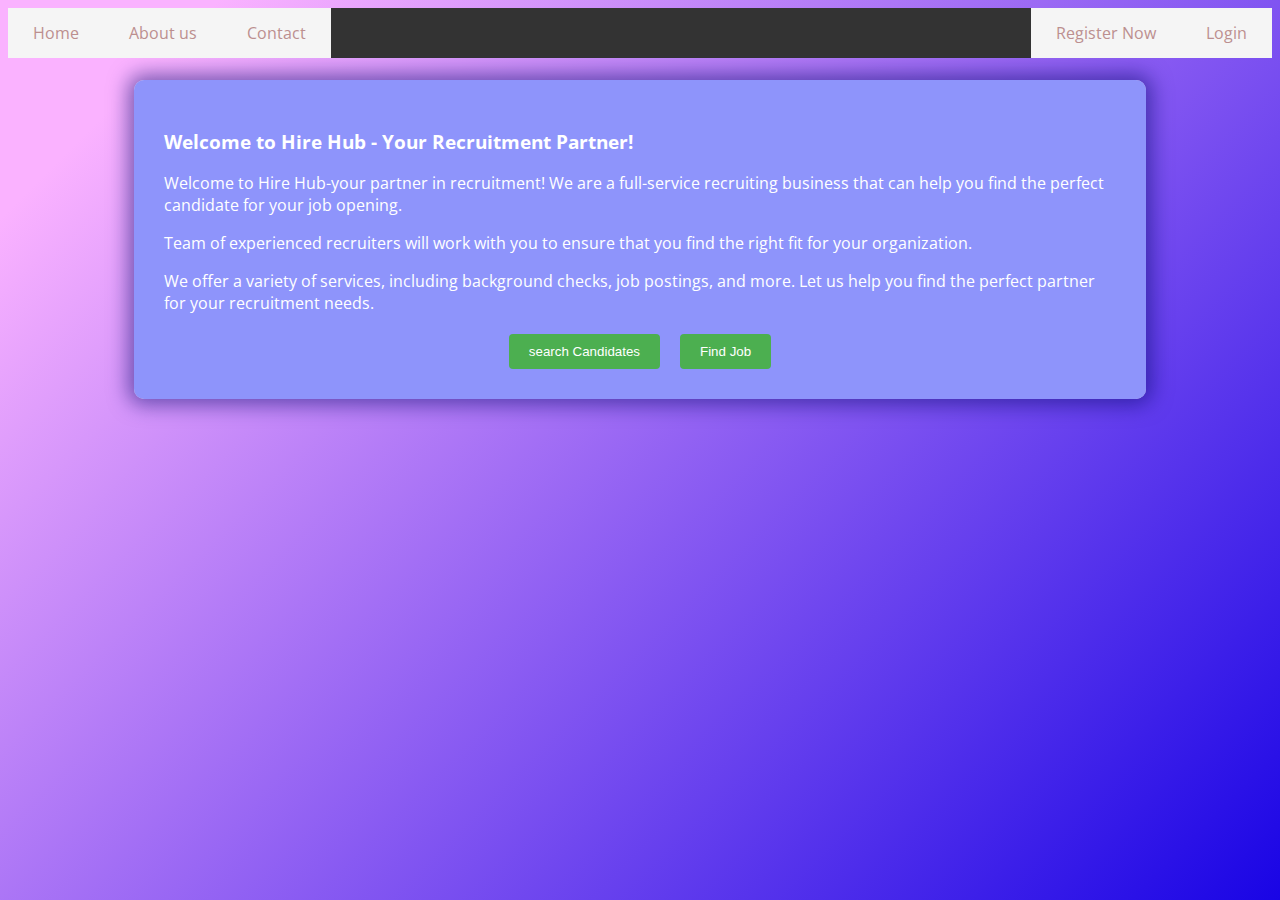
<file: index.html>
<!DOCTYPE html>
<html>
<head>
 <meta charset="UTF-8">
  <title>Hire Hub</title>
  <link href="https://fonts.googleapis.com/css?family=Open+Sans" rel="stylesheet">


<link href="https://maxcdn.bootstrapcdn.com/font-awesome/4.7.0/css/font-awesome.min.css" rel="stylesheet" integrity="sha384-wvfXpqpZZVQGK6TAh5PVlGOfQNHSoD2xbE+QkPxCAFlNEevoEH3Sl0sibVcOQVnN" crossorigin="anonymous"><link rel="stylesheet" href="./style.css">
</head>
  <body style="background-color: #C88CF9;">

    
    
    <ul>
      <li><a href="index.html">Home</a></li>
      <li><a href="aboutus.html">About us</a></li>
      <li><a href="contact.html">Contact</a></li>
      <li style="float:right"><a href="login.html" target="_blank" style="float:right">Login</a></li>
      <li style="float:right"><a href="register.html" target="_blank">Register Now</a></li>
    </ul>
<br>
    <div class="box-form">
      <div class="left">
        <div class="overlay">
        
        <h3>Welcome to Hire Hub - Your Recruitment Partner!</h3>
        <p>Welcome to Hire Hub-your partner in recruitment! We are a full-service recruiting business that can help you find the perfect candidate for your job opening.</p>
           <p> Team of experienced recruiters will work with you to ensure that you find the right fit for your organization.</p>
        <p>We offer a variety of services, including background checks, job postings, and more. Let us help you find the perfect partner for your recruitment needs.</p>
       
        <div class="btns">
          <button onclick="window.location.href = 'login.html'">search Candidates</button>
          <button onclick="window.location.href = ''">Find Job</button>
          </div>

         
      </div>
    </div>
        </div>
      </div>
      
      
        <div class="right">
        
       
    </div>   
          
      </div>
      
    </div>
    
</body>
</html>
</file>
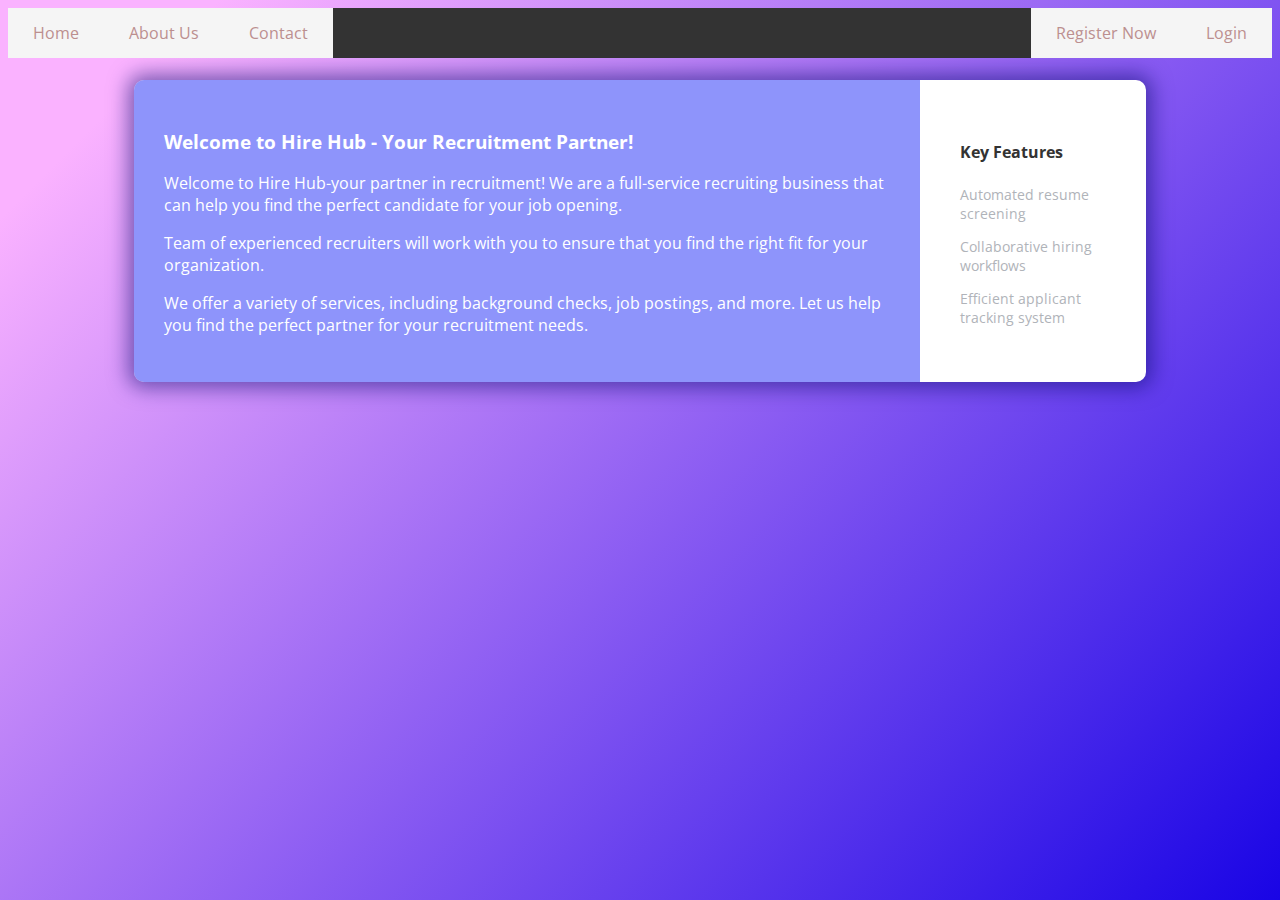
<file: aboutus.html>
<html>
    <head>
        <meta charset="UTF-8">
         <title>Hire Hub</title>
         <link href="https://fonts.googleapis.com/css?family=Open+Sans" rel="stylesheet">
       
       
       <link href="https://maxcdn.bootstrapcdn.com/font-awesome/4.7.0/css/font-awesome.min.css" rel="stylesheet" integrity="sha384-wvfXpqpZZVQGK6TAh5PVlGOfQNHSoD2xbE+QkPxCAFlNEevoEH3Sl0sibVcOQVnN" crossorigin="anonymous"><link rel="stylesheet" href="./style.css">
       </head>
         <body style="background-color: #C88CF9;">
       
           
           
           <ul>
             <li><a href="index.html">Home</a></li>
             <li><a href="aboutus.html">About Us</a></li>
             <li><a href="contact.html">Contact</a></li>
             <li style="float:right"><a href="login.html" target="_blank" style="float:right">Login</a></li>
             <li style="float:right"><a href="register.html" target="_blank">Register Now</a></li>
           </ul>
       <br>
    
        <div class="box-form">
            <div class="left">
              <div class="overlay">
              
              <h3>Welcome to Hire Hub - Your Recruitment Partner!</h3>
              <p>Welcome to Hire Hub-your partner in recruitment! We are a full-service recruiting business that can help you find the perfect candidate for your job opening.</p>
                 <p> Team of experienced recruiters will work with you to ensure that you find the right fit for your organization.</p>
              <p>We offer a variety of services, including background checks, job postings, and more. Let us help you find the perfect partner for your recruitment needs.</p>
              
             
              </div>
            </div>
            
            
              <div class="right">
              <h4>Key Features</h4>
              <p>Automated resume screening</p>
              <p>Collaborative hiring workflows</p>
              <p>Efficient applicant tracking system</p>
             
          </div>   
                
            </div>
            
          </div>
    </body>
</html>
</file>
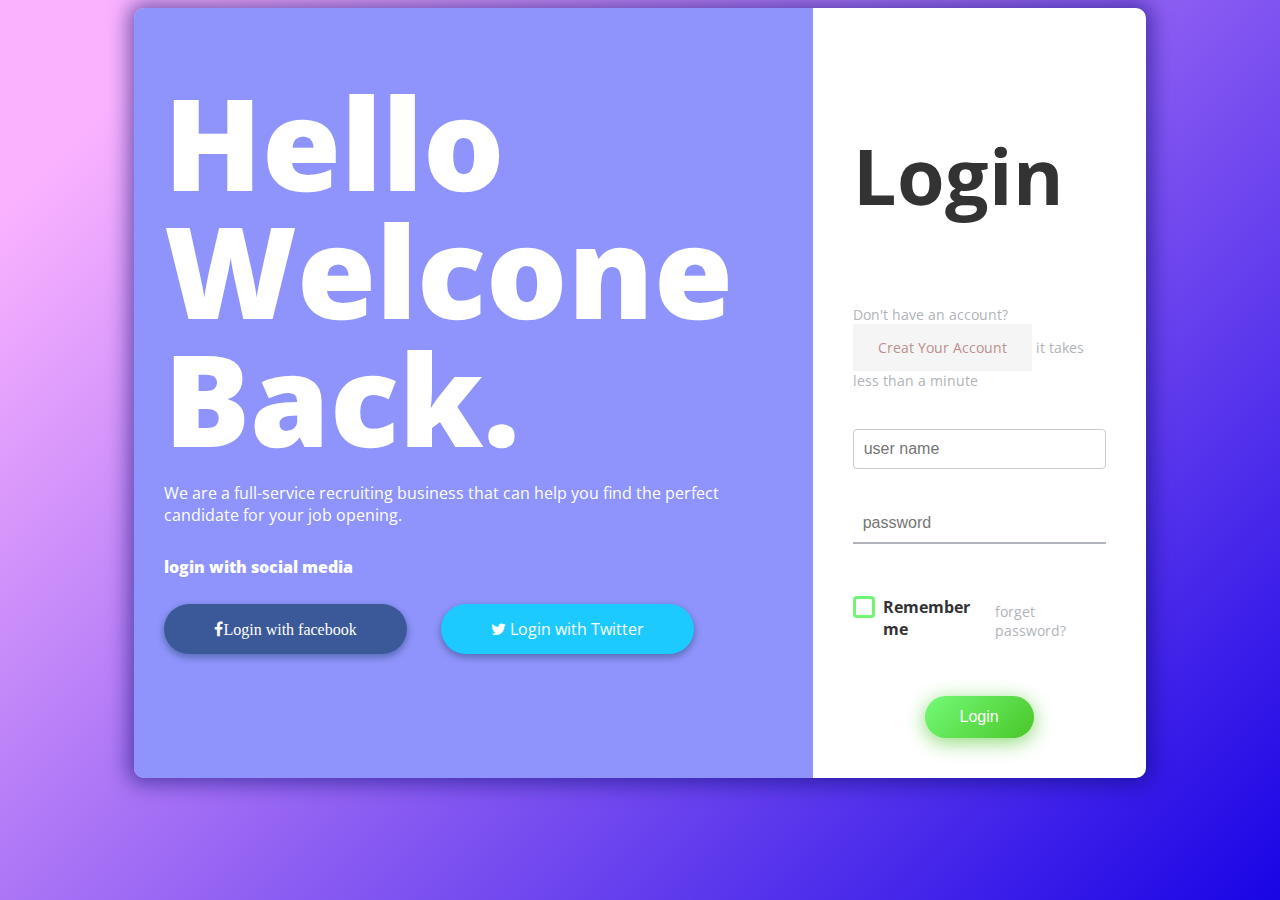
<file: login.html>
<!DOCTYPE html>
<html lang="en" >
<head>
  <meta charset="UTF-8">
  <title>Login Page</title>
  <link href="https://fonts.googleapis.com/css?family=Open+Sans" rel="stylesheet">


<link href="https://maxcdn.bootstrapcdn.com/font-awesome/4.7.0/css/font-awesome.min.css" rel="stylesheet" integrity="sha384-wvfXpqpZZVQGK6TAh5PVlGOfQNHSoD2xbE+QkPxCAFlNEevoEH3Sl0sibVcOQVnN" crossorigin="anonymous"><link rel="stylesheet" href="./style.css">

</head>
<body>
<!-- partial:index.partial.html -->
<div class="box-form">
	<div class="left">
		<div class="overlay">
		<h1>Hello Welcone Back.</h1>
		<p>We are a full-service recruiting business that can help you find the perfect candidate for your job opening.</p>
		<span>
			<p>login with social media</p>
			<a href="#"><i class="fa fa-facebook" aria-hidden="true">Login with facebook</i></a>
			<a href="#"><i class="fa fa-twitter" aria-hidden="true"></i> Login with Twitter</a>
		</span>
		</div>
	</div>
	
	
		<div class="right">
		<h5>Login</h5>
		<p>Don't have an account? <a href="register.html">Creat Your Account</a> it takes less than a minute</p>
		<div class="inputs">
			<input type="text" placeholder="user name">
			<br>
			<input type="password" placeholder="password">
		</div>
			
			<br><br>
			
		<div class="remember-me--forget-password">
				<!-- Angular -->
	<label>
		<input type="checkbox" name="item" checked/>
		<span class="text-checkbox">Remember me</span>
	</label>
			<p>forget password?</p>
		</div>
			
			<br>
			<div class="btns">
				<button onclick="window.location.href = 'search.html'">Login</button>
			  </div>
	</div>
	
</div>
<!-- partial -->
  
</body>
</html>
</file>
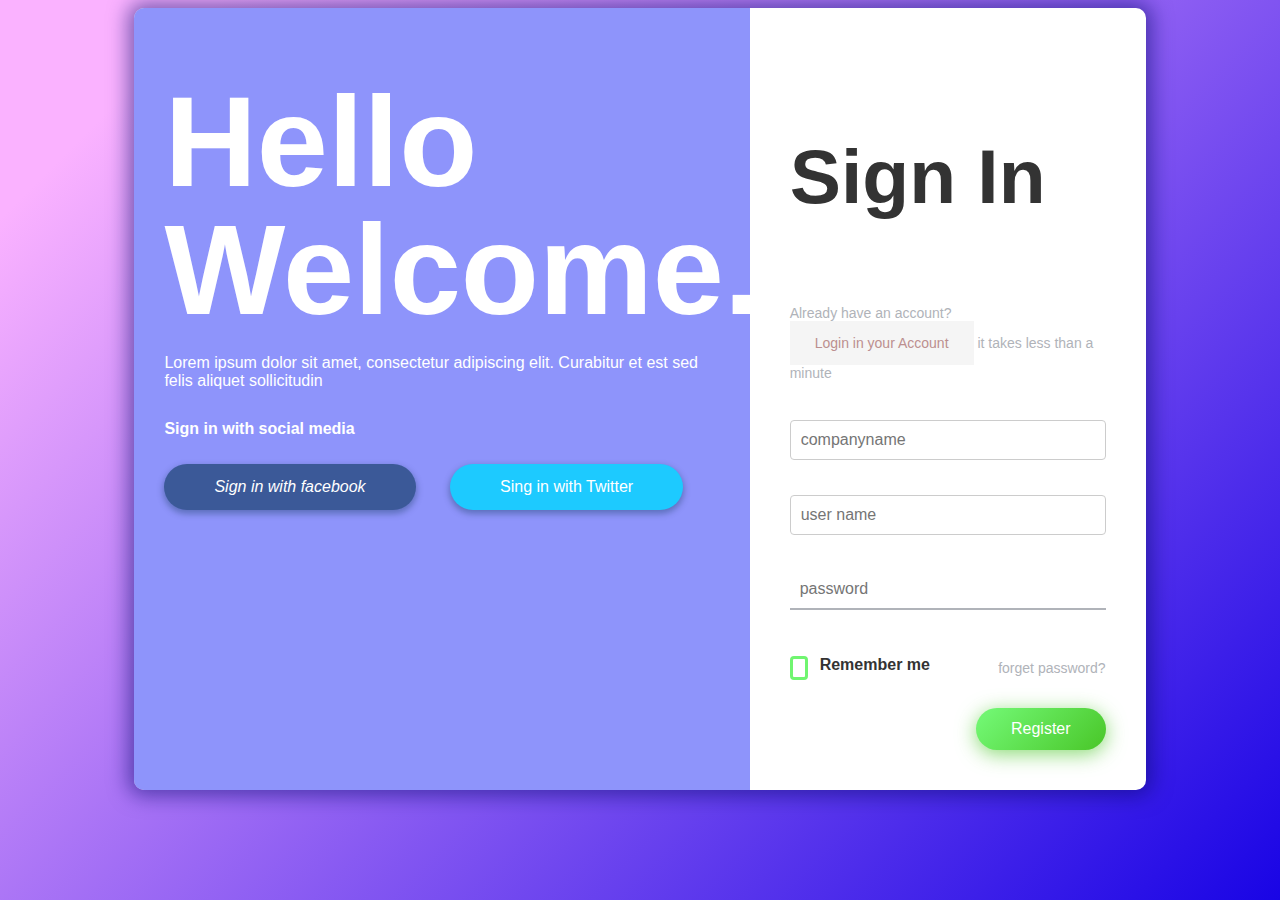
<file: register.html>
<!DOCTYPE html>
<html>
<head>
  <title>Register - Online Recruitment Solution</title>
  <link rel="stylesheet" type="text/css" href="style.css">
</head>
<body>
    <div class="box-form">
        <div class="left">
            <div class="overlay">
            <h1>Hello Welcome.</h1>
            <p>Lorem ipsum dolor sit amet, consectetur adipiscing elit.
            Curabitur et est sed felis aliquet sollicitudin</p>
            <span>
                <p>Sign in  with social media</p>
                <a href="#"><i class="fa fa-facebook" aria-hidden="true">Sign in with facebook</i></a>
                <a href="#"><i class="fa fa-twitter" aria-hidden="true"></i> Sing in with Twitter</a>
            </span>
            </div>
        </div>
        <div class="right">
            <h5>Sign In</h5>
            <p>Already have an account? <a href="login.html">Login in your Account</a> it takes less than a minute</p>
            <div class="inputs">
                <input type="text" placeholder="companyname">
                <br>
                <input type="text" placeholder="user name">
                <br>
                <input type="password" placeholder="password">
            </div>
                
                <br><br>
                
            <div class="remember-me--forget-password">
                    <!-- Angular -->
        <label>
            <input type="checkbox" name="item" checked/>
            <span class="text-checkbox">Remember me</span>
        </label>
                <p>forget password?</p>
            </div>
                
                <br>
             
                <button onclick="window.location.href = 'search.html'">Register</button>
        </div>
        
    </div>
                
              

  
</body>
</html>
</file>
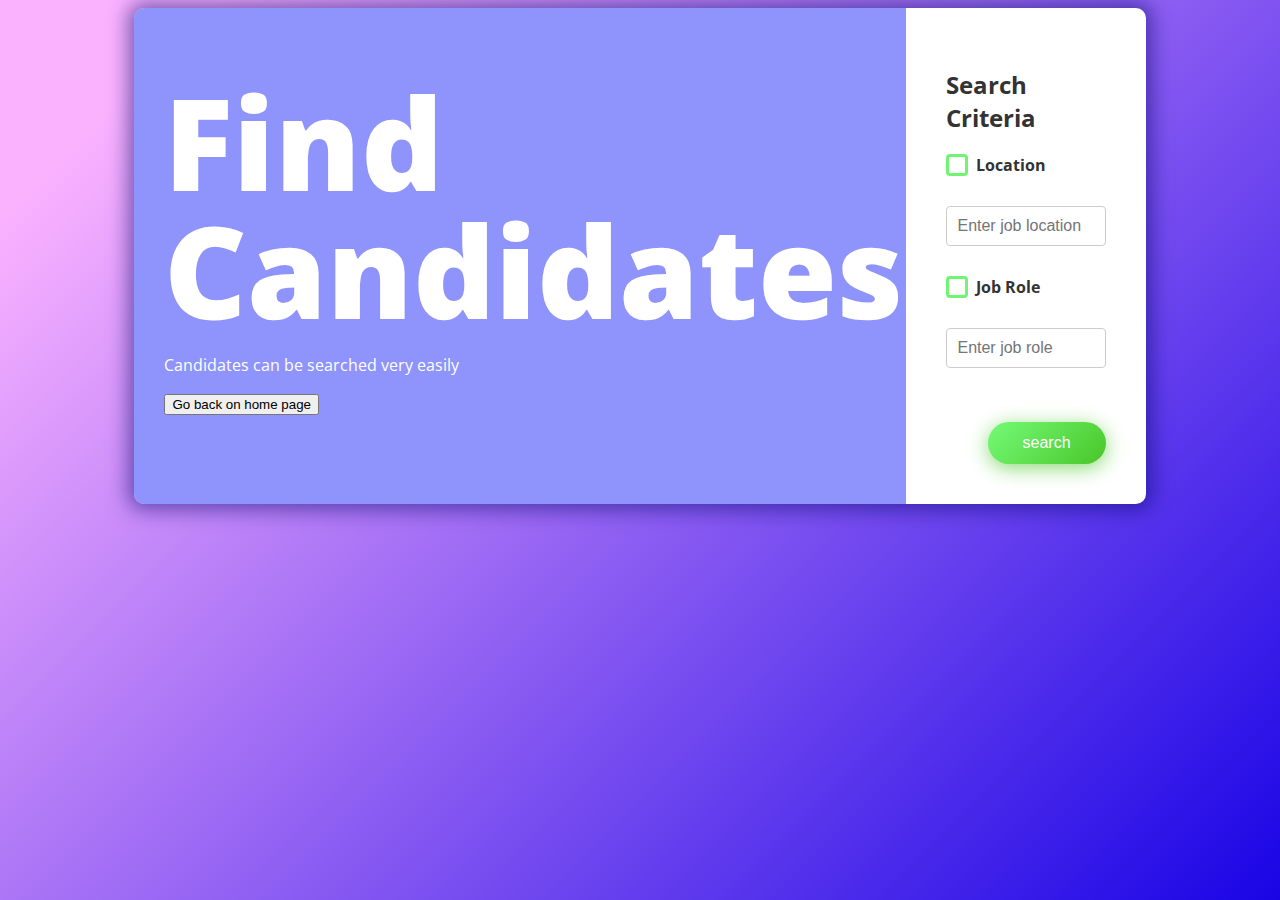
<file: search.html>
<!DOCTYPE html>
<html>
<head>
  <meta charset="UTF-8">
  <title>Candidate Search - Online Recruitment Solution</title>
  <link href="https://fonts.googleapis.com/css?family=Open+Sans" rel="stylesheet">
  <link href="https://maxcdn.bootstrapcdn.com/font-awesome/4.7.0/css/font-awesome.min.css" rel="stylesheet" integrity="sha384-wvfXpqpZZVQGK6TAh5PVlGOfQNHSoD2xbE+QkPxCAFlNEevoEH3Sl0sibVcOQVnN" crossorigin="anonymous">
  <link rel="stylesheet" href="style.css">
</head>
<body>
</head>
<body>
  <div class="box-form">
    <div class="left">
      <div class="overlay">
        <h1>Find Candidates</h1>
        <p>Candidates can be searched very easily</p>
        <button onclick="window.location.href = 'index.html'">Go back on home page</button>
      </div>
      
    </div>
  
    <div class="right">
      <h2>Search Criteria</h2>
      
      <div class="search-bar">
        <label for="location">Location</label>
        <input type="text" id="location" name="location" placeholder="Enter job location">
      </div>
      
      <div class="search-bar">
        <label for="jobRole">Job Role</label>
        <input type="text" id="jobRole" name="jobRole" placeholder="Enter job role"><br><br><br>
        <button onclick="window.location.href = 'candidateList.html'">search</button>
      </div>
    </div>
  </div>

</body>
</html>
</file>
<file: style.css>
body {
  background-image: linear-gradient(135deg, #FAB2FF 10%, #1904E5 100%);
  background-size: cover;
  background-repeat: no-repeat;
  background-attachment: fixed;
  font-family: "Open Sans", sans-serif;
  color: #333333;
}

ul {
  list-style-type: none;
  margin: 0;
  padding: 0;
  overflow: hidden;
  background-color: #333;
}

li {
  float: left;
}

li a {
  display: block;
  color: white;
  text-align: center;
  padding: 14px 16px;
  text-decoration: none;
}

li a:hover:not(.active) {
  background-color: #111;
}

.active {
  background-color: #04AA6D;
}
.box-form {
  margin: 0 auto;
  width: 80%;
  background: #FFFFFF;
  border-radius: 10px;
  overflow: hidden;
  display: flex;
  flex: 1 1 100%;
  align-items: stretch;
  justify-content: space-between;
  box-shadow: 0 0 20px 6px #090b6f85;
}

@media (max-width: 980px) {
  .box-form {
    flex-flow: wrap;
    text-align: center;
    align-content: center;
    align-items: center;
  }
}

.box-form div {
  height: auto;
}

.box-form .left {
  color: #FFFFFF;
  background-size: cover;
  background-repeat: no-repeat;
  background-image: url("https://img1.wallspic.com/crops/7/1/6/3/7/173617/173617-leaf-painting-autumn-tree-brown-1125x2436.jpg");
  overflow: hidden;
}

.box-form .left .overlay {
  padding: 30px;
  width: 100%;
  height: 100%;
  background: #5961f9ad;
  overflow: hidden;
  box-sizing: border-box;
}

.box-form .left .overlay h1 {
  font-size: 10vmax;
  line-height: 1;
  font-weight: 900;
  margin-top: 40px;
  margin-bottom: 20px;
}

.box-form .left .overlay span p {
  margin-top: 30px;
  font-weight: 900;
}

.box-form .left .overlay span a {
  background: #3b5998;
  color: #FFFFFF;
  margin-top: 10px;
  padding: 14px 50px;
  border-radius: 100px;
  display: inline-block;
  box-shadow: 0 3px 6px 1px #042d4657;
}

.box-form .left .overlay span a:last-child {
  background: #1dcaff;
  margin-left: 30px;
}

.box-form .right {
  padding: 40px;
  overflow: hidden;
}

@media (max-width: 980px) {
  .box-form .right {
    width: 100%;
  }
}

.box-form .right h5 {
  font-size: 6vmax;
  line-height: 0;
}

.box-form .right p {
  font-size: 14px;
  color: #B0B3B9;
}

.box-form .right .inputs {
  overflow: hidden;
}

.box-form .right input {
  width: 100%;
  padding: 10px;
  margin-top: 25px;
  font-size: 16px;
  border: none;
  outline: none;
  border-bottom: 2px solid #B0B3B9;
}

.box-form .right .remember-me--forget-password {
  display: flex;
  justify-content: space-between;
  align-items: center;
}

.box-form .right .remember-me--forget-password input {
  margin: 0;
  margin-right: 7px;
  width: auto;
}

.box-form .right button {
  float: right;
  color: #fff;
  font-size: 16px;
  padding: 12px 35px;
  border-radius: 50px;
  display: inline-block;
  border: 0;
  outline: 0;
  box-shadow: 0px 4px 20px 0px #49c628a6;
  background-image: linear-gradient(135deg, #70F570 10%, #49C628 100%);
}

label {
  display: block;
  position: relative;
  margin-left: 30px;
}

label::before {
  content: ' \f00c';
  position: absolute;
  font-family: FontAwesome;
  background: transparent;
  border: 3px solid #70F570;
  border-radius: 4px;
  color: transparent;
  left: -30px;
  transition: all 0.2s linear;
}

label:hover::before {
  font-family: FontAwesome;
  content: ' \f00c';
  color: #fff;
  cursor: pointer;
  background: #70F570;
}

label:hover::before .text-checkbox {
  background: #70F570;
}

label span.text-checkbox {
  display: inline-block;
  height: auto;
  position: relative;
  cursor: pointer;
  transition: all 0.2s linear;
}

label input[type="checkbox"] {
  display: none;
}

a:link, a:visited {
  background-color: whitesmoke;
  color: rosybrown;
  padding: 14px 25px;
  text-align: center;
  text-decoration: none;
  display: inline-block;
}

a:hover, a:active {
  background-color: rgb(174, 184, 45);
}

.btns {
  display: flex;
  justify-content: center;
  margin-top: 20px;
}

.btns button {
  padding: 10px 20px;
  margin: 0 10px;
  background-color: #4CAF50;
  color: white;
  border: none;
  border-radius: 4px;
  cursor: pointer;
}

.btns button:hover {
  background-color: #45a049;
}

.search-bar {
  margin-bottom: 20px;
}

.search-bar label {
  display: block;
  margin-bottom: 5px;
  font-weight: bold;
}

.search-bar input[type="text"] {
  width: 100%;
  padding: 10px;
  font-size: 16px;
  border: 1px solid #ccc;
  border-radius: 4px;
}

/* Add this CSS code in your "style.css" file */

.box-form .right label {
  display: block;
  margin-bottom: 5px;
  font-weight: bold;
}

.box-form .right input[type="text"] {
  width: 100%;
  padding: 10px;
  font-size: 16px;
  border: 1px solid #ccc;
  border-radius: 4px;
  box-sizing: border-box;
  margin-bottom: 10px;
}
</file>
